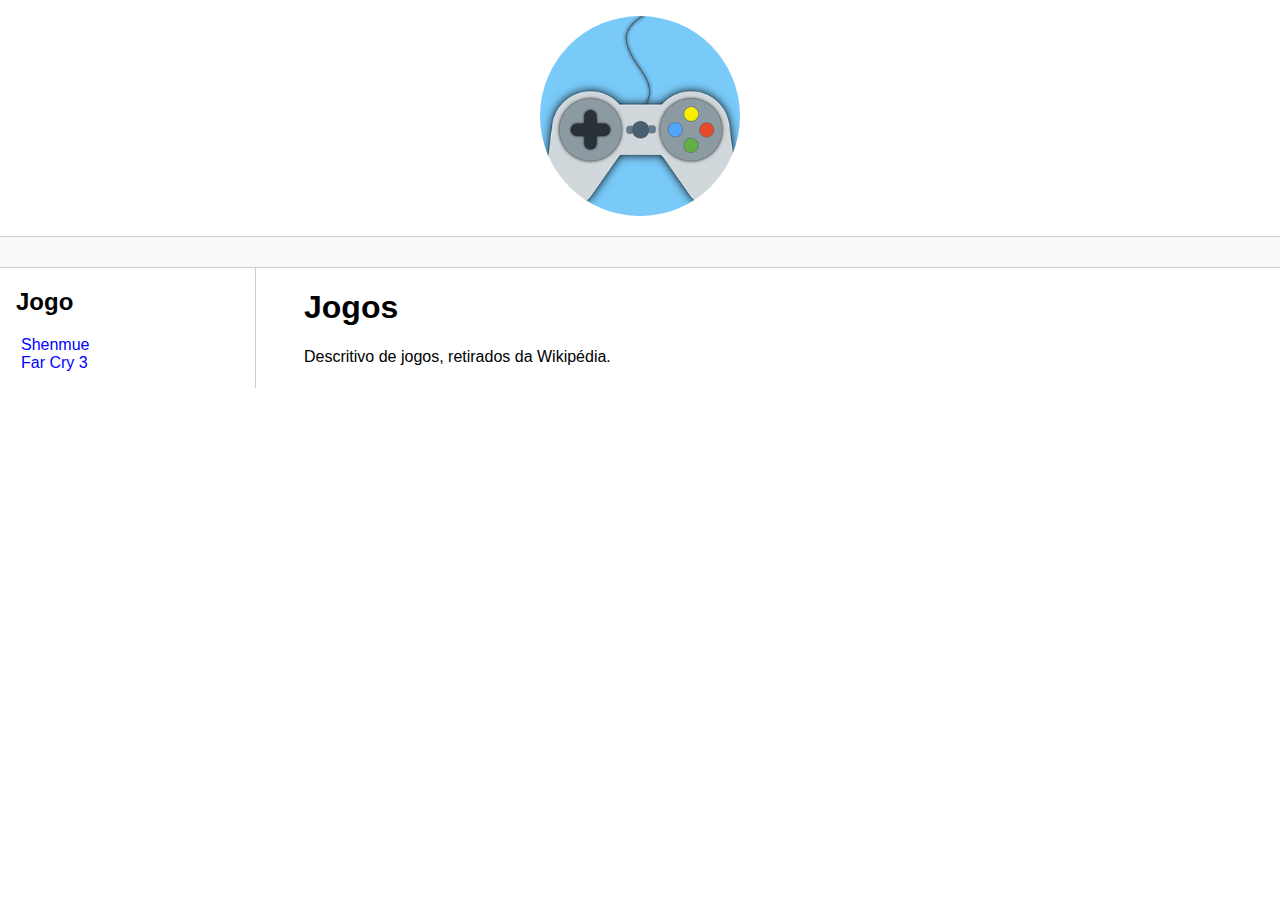
<file: index.html>
<!DOCTYPE html>
<html lang="pt-br">

<head>
    <meta charset="UTF-8">
    <meta http-equiv="X-UA-Compatible" content="IE=edge">
    <meta name="viewport" content="width=device-width, initial-scale=1.0">
    <title>Jogos</title>
    <link rel="stylesheet" href="css/style.css">
</head>

<body>

    <header>
        <figure class="logo">
            <img src="image/logo.png" width="200" alt="logo da página: um desenho de um joystick de vídeo game"/>
        </figure>
    </header>

    <nav class="bar"></nav>

    <div class="content">
        <nav class="sidebar">
            <h2>Jogo</h2>
            <ul>
                <li><a href="shenmue.html">Shenmue</a></li>
                <li><a href="far-cry 3.html">Far Cry 3</a></li>
            </ul>
        </nav>

        <main>
            <h1>Jogos</h1>

            <p>Descritivo de jogos, retirados da Wikipédia.</p>
        </main>
    </div>

    <footer>

    </footer>
</body>

</html>
</file>
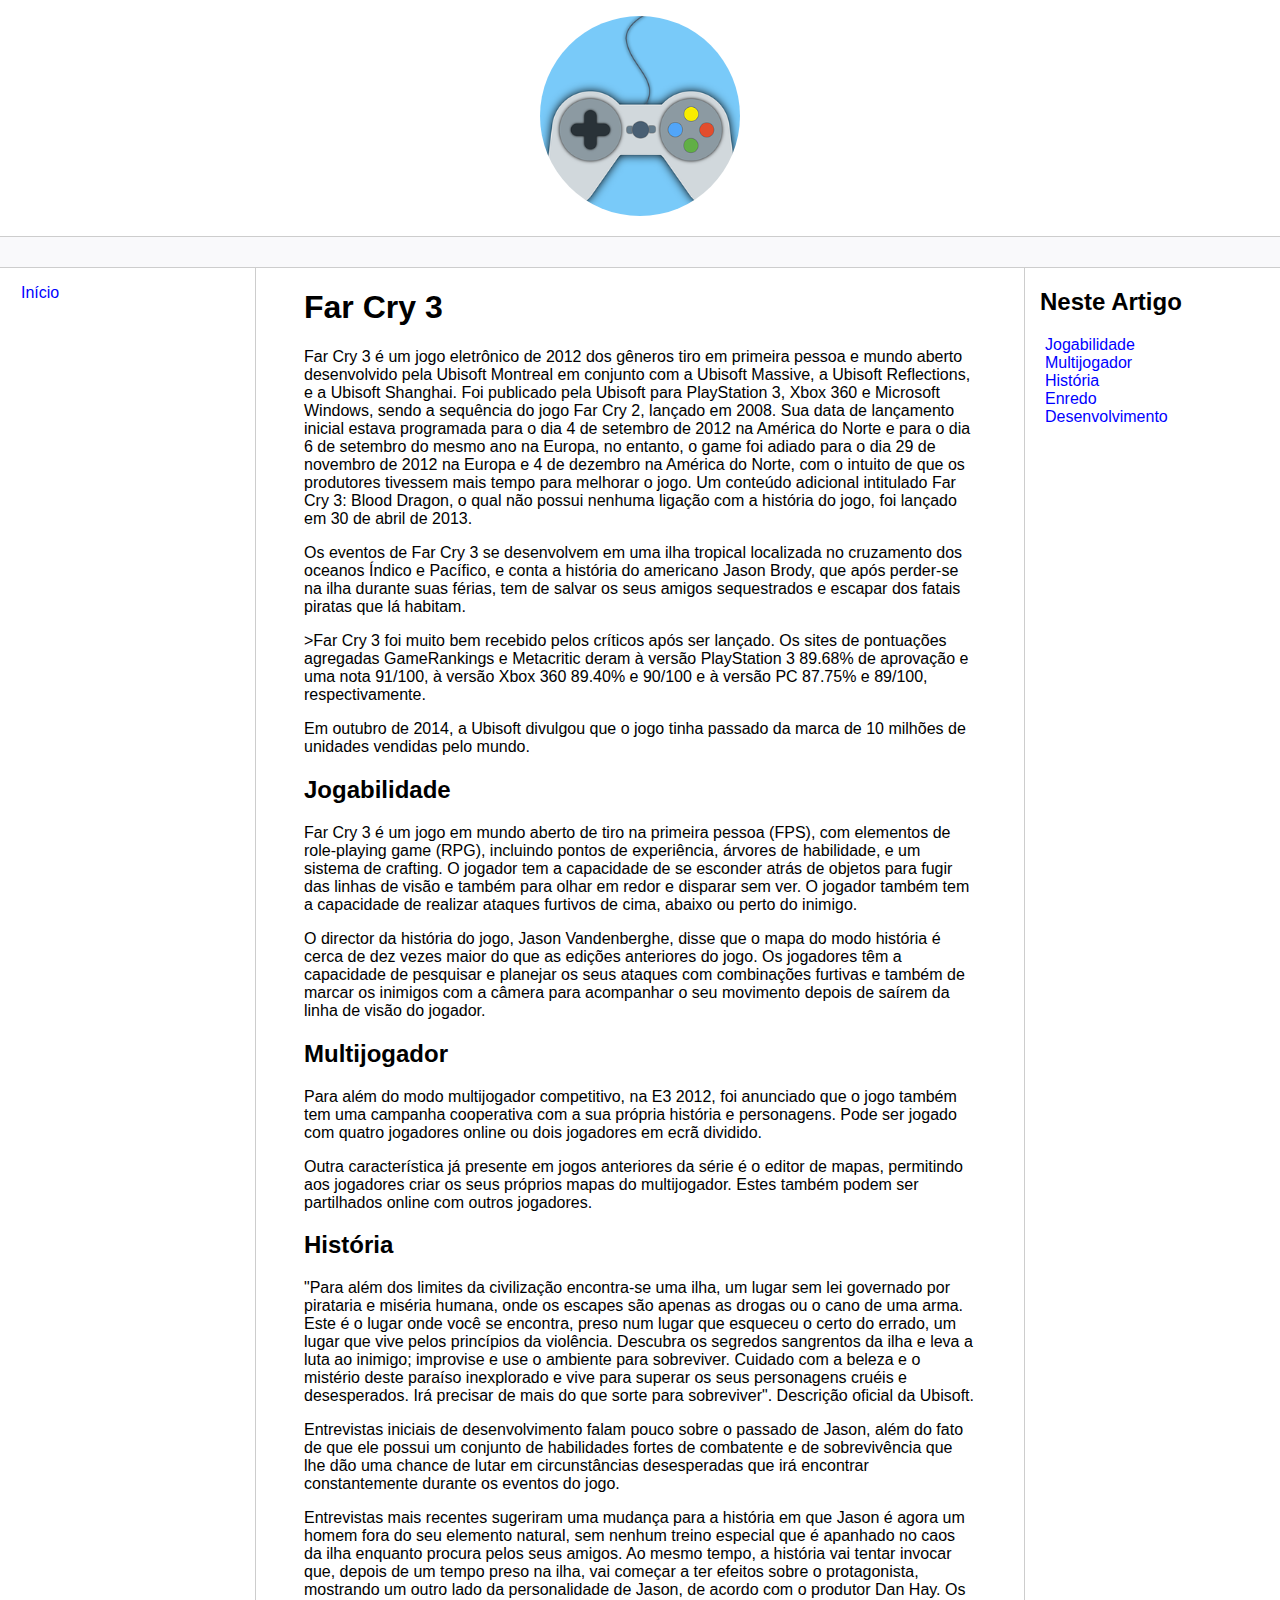
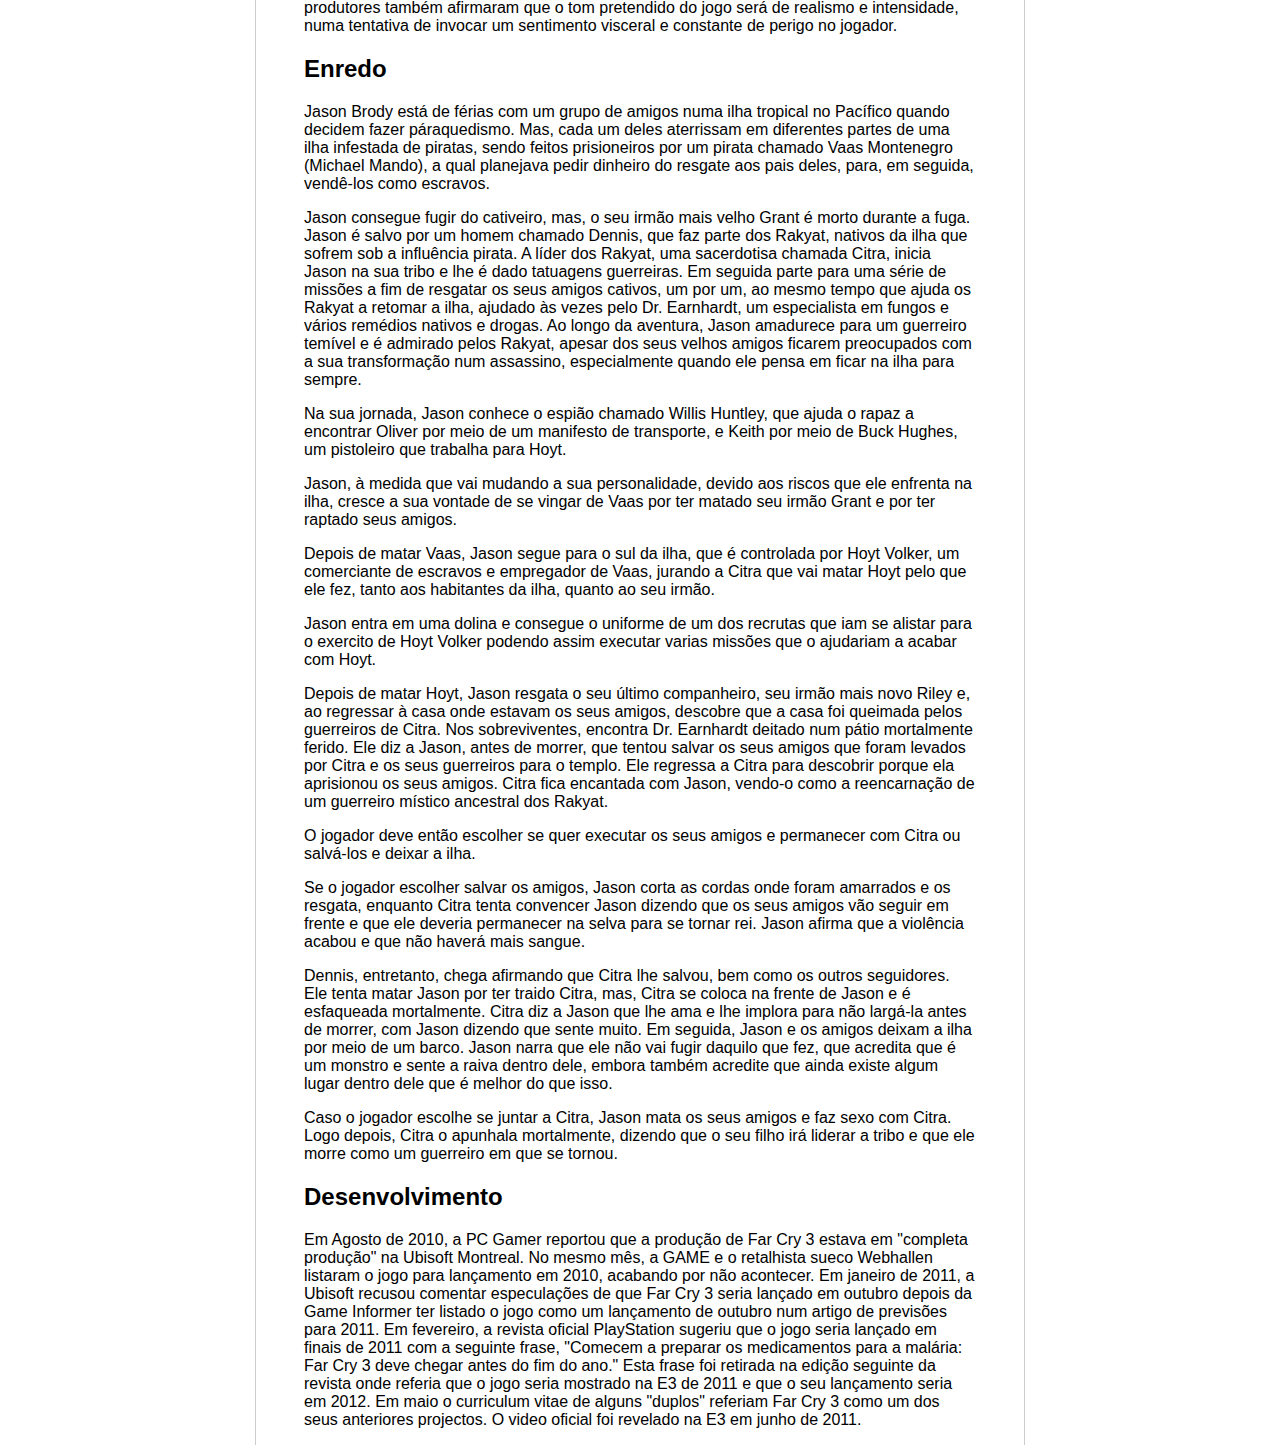
<file: far-cry 3.html>
<!DOCTYPE html>
<html lang="pt-br">

<head>
    <meta charset="UTF-8">
    <meta http-equiv="X-UA-Compatible" content="IE=edge">
    <meta name="viewport" content="width=device-width, initial-scale=1.0">
    <title>Far Cry 3</title>
    <link rel="stylesheet" href="css/style.css">
</head>

<body>

    <header>
        <figure class="logo">
            <img src="image/logo.png" width="200" alt="logo da página: um desenho de um joystick de vídeo game"/>
        </figure>
    </header>

    <nav class="bar"></nav>

    <div class="content">
        <nav class="sidebar">
            <ul>
                <li><a href="index.html">Início</a></li>
            </ul>
        </nav>

        <main>
            <h1>Far Cry 3</h1>

            <p>Far Cry 3 é um jogo eletrônico de 2012 dos gêneros tiro em primeira pessoa e mundo aberto desenvolvido pela
            Ubisoft Montreal em conjunto com a Ubisoft Massive, a Ubisoft Reflections, e a Ubisoft Shanghai. Foi
            publicado pela Ubisoft para PlayStation 3, Xbox 360 e Microsoft Windows, sendo a sequência do jogo Far Cry
            2, lançado em 2008. Sua data de lançamento inicial estava programada para o dia 4 de setembro de 2012 na
            América do Norte e para o dia 6 de setembro do mesmo ano na Europa, no entanto, o game foi adiado para o dia
            29 de novembro de 2012 na Europa e 4 de dezembro na América do Norte, com o intuito de que os produtores
            tivessem mais tempo para melhorar o jogo. Um conteúdo adicional intitulado Far Cry 3: Blood Dragon, o
            qual não possui nenhuma ligação com a história do jogo, foi lançado em 30 de abril de 2013.</p>

            <p>Os eventos de Far Cry 3 se desenvolvem em uma ilha tropical localizada no cruzamento dos oceanos Índico e
            Pacífico, e conta a história do americano Jason Brody, que após perder-se na ilha durante suas férias,
            tem de salvar os seus amigos sequestrados e escapar dos fatais piratas que lá habitam.</p>

            <p>>Far Cry 3 foi muito bem recebido pelos críticos após ser lançado. Os sites de pontuações agregadas
            GameRankings e Metacritic deram à versão PlayStation 3 89.68% de aprovação e uma nota 91/100, à
            versão Xbox 360 89.40% e 90/100 e à versão PC 87.75% e 89/100, respectivamente.</p>

            <p>Em outubro de 2014, a Ubisoft divulgou que o jogo tinha passado da marca de 10 milhões de unidades vendidas
            pelo mundo.</p>

            <h2 id="jogabilidade">Jogabilidade</h2>

            <p>Far Cry 3 é um jogo em mundo aberto de tiro na primeira pessoa (FPS), com elementos de role-playing game
            (RPG), incluindo pontos de experiência, árvores de habilidade, e um sistema de crafting. O jogador tem a
            capacidade de se esconder atrás de objetos para fugir das linhas de visão e também para olhar em redor e
            disparar sem ver. O jogador também tem a capacidade de realizar ataques furtivos de cima, abaixo ou perto do
            inimigo.</p>

            <p>O director da história do jogo, Jason Vandenberghe, disse que o mapa do modo história é cerca de dez vezes
            maior do que as edições anteriores do jogo. Os jogadores têm a capacidade de pesquisar e planejar os seus
            ataques com combinações furtivas e também de marcar os inimigos com a câmera para acompanhar o seu movimento
            depois de saírem da linha de visão do jogador.</p>

            <h2>Multijogador</h2>
            <p>Para além do modo multijogador competitivo, na E3 2012, foi anunciado que o jogo também tem uma campanha
            cooperativa com a sua própria história e personagens. Pode ser jogado com quatro jogadores online ou dois
            jogadores em ecrã dividido.</p>

            <p>Outra característica já presente em jogos anteriores da série é o editor de mapas, permitindo aos jogadores
            criar os seus próprios mapas do multijogador. Estes também podem ser partilhados online com outros
            jogadores.</p>

            <h2 id="historia">História</h2>

            <p>"Para além dos limites da civilização encontra-se uma ilha, um lugar sem lei governado por pirataria e
            miséria humana, onde os escapes são apenas as drogas ou o cano de uma arma. Este é o lugar onde você se
            encontra, preso num lugar que esqueceu o certo do errado, um lugar que vive pelos princípios da violência.
            Descubra os segredos sangrentos da ilha e leva a luta ao inimigo; improvise e use o ambiente para
            sobreviver. Cuidado com a beleza e o mistério deste paraíso inexplorado e vive para superar
            os seus personagens cruéis e desesperados. Irá precisar de mais do que sorte para sobreviver".
            Descrição oficial da Ubisoft.</p>

            <p>Entrevistas iniciais de desenvolvimento falam pouco sobre o passado de Jason, além do fato de que ele possui
            um conjunto de habilidades fortes de combatente e de sobrevivência que lhe dão uma chance de lutar em
            circunstâncias desesperadas que irá encontrar constantemente durante os eventos do jogo.</p>

            <p>Entrevistas mais recentes sugeriram uma mudança para a história em que Jason é agora um homem fora do seu
            elemento natural, sem nenhum treino especial que é apanhado no caos da ilha enquanto procura pelos seus
            amigos. Ao mesmo tempo, a história vai tentar invocar que, depois de um tempo preso na ilha, vai começar a
            ter efeitos sobre o protagonista, mostrando um outro lado da personalidade de Jason, de acordo com o
            produtor Dan Hay. Os produtores também afirmaram que o tom pretendido do jogo será de realismo e
            intensidade, numa tentativa de invocar um sentimento visceral e constante de perigo no jogador.</p>

            <h2 id="enredo">Enredo</h2>

            <p>Jason Brody está de férias com um grupo de amigos numa ilha tropical no Pacífico quando decidem fazer
            páraquedismo. Mas, cada um deles aterrissam em diferentes partes de uma ilha infestada de piratas, sendo
            feitos prisioneiros por um pirata chamado Vaas Montenegro (Michael Mando), a qual planejava pedir dinheiro
            do resgate aos pais deles, para, em seguida, vendê-los como escravos.</p>

            <p>Jason consegue fugir do cativeiro, mas, o seu irmão mais velho Grant é morto durante a fuga. Jason é salvo
            por um homem chamado Dennis, que faz parte dos Rakyat, nativos da ilha que sofrem sob a influência pirata. A
            líder dos Rakyat, uma sacerdotisa chamada Citra, inicia Jason na sua tribo e lhe é dado tatuagens
            guerreiras. Em seguida parte para uma série de missões a fim de resgatar os seus amigos cativos, um por um,
            ao mesmo tempo que ajuda os Rakyat a retomar a ilha, ajudado às vezes pelo Dr. Earnhardt, um especialista em
            fungos e vários remédios nativos e drogas. Ao longo da aventura, Jason amadurece para um guerreiro temível e
            é admirado pelos Rakyat, apesar dos seus velhos amigos ficarem preocupados com a sua transformação num
            assassino, especialmente quando ele pensa em ficar na ilha para sempre.</p>

            <p>Na sua jornada, Jason conhece o espião chamado Willis Huntley, que ajuda o rapaz a encontrar Oliver por meio
            de um manifesto de transporte, e Keith por meio de Buck Hughes, um pistoleiro que trabalha para Hoyt.</p>

            <p>Jason, à medida que vai mudando a sua personalidade, devido aos riscos que ele enfrenta na ilha, cresce a
            sua vontade de se vingar de Vaas por ter matado seu irmão Grant e por ter raptado seus amigos.</p>

            <p>Depois de matar Vaas, Jason segue para o sul da ilha, que é controlada por Hoyt Volker, um comerciante de
            escravos e empregador de Vaas, jurando a Citra que vai matar Hoyt pelo que ele fez, tanto aos habitantes da
            ilha, quanto ao seu irmão.</p>

            <p>Jason entra em uma dolina e consegue o uniforme de um dos recrutas que iam se alistar para o exercito de
            Hoyt Volker podendo assim executar varias missões que o ajudariam a acabar com Hoyt.</p>

            <p>Depois de matar Hoyt, Jason resgata o seu último companheiro, seu irmão mais novo Riley e, ao regressar à
            casa onde estavam os seus amigos, descobre que a casa foi queimada pelos guerreiros de Citra. Nos
            sobreviventes, encontra Dr. Earnhardt deitado num pátio mortalmente ferido. Ele diz a Jason, antes de
            morrer, que tentou salvar os seus amigos que foram levados por Citra e os seus guerreiros para o templo. Ele
            regressa a Citra para descobrir porque ela aprisionou os seus amigos. Citra fica encantada com Jason,
            vendo-o como a reencarnação de um guerreiro místico ancestral dos Rakyat.</p>

            <p>O jogador deve então escolher se quer executar os seus amigos e permanecer com Citra ou salvá-los e deixar a
            ilha.</p>

            <p>Se o jogador escolher salvar os amigos, Jason corta as cordas onde foram amarrados e os resgata, enquanto
            Citra tenta convencer Jason dizendo que os seus amigos vão seguir em frente e que ele deveria permanecer na
            selva para se tornar rei. Jason afirma que a violência acabou e que não haverá mais sangue.

            <p>Dennis, entretanto, chega afirmando que Citra lhe salvou, bem como os outros seguidores. Ele tenta matar
            Jason por ter traido Citra, mas, Citra se coloca na frente de Jason e é esfaqueada mortalmente. Citra diz a
            Jason que lhe ama e lhe implora para não largá-la antes de morrer, com Jason dizendo que sente muito. Em
            seguida, Jason e os amigos deixam a ilha por meio de um barco. Jason narra que ele não vai fugir daquilo que
            fez, que acredita que é um monstro e sente a raiva dentro dele, embora também acredite que ainda existe
            algum lugar dentro dele que é melhor do que isso.</p>

            <p>Caso o jogador escolhe se juntar a Citra, Jason mata os seus amigos e faz sexo com Citra. Logo depois, Citra
            o apunhala mortalmente, dizendo que o seu filho irá liderar a tribo e que ele morre como um guerreiro em que
            se tornou.</p>

            <h2 id="desenvolvimento">Desenvolvimento</h2>

            <p>Em Agosto de 2010, a PC Gamer reportou que a produção de Far Cry 3 estava em "completa produção" na Ubisoft
            Montreal. No mesmo mês, a GAME e o retalhista sueco Webhallen listaram o jogo para lançamento em 2010,
            acabando por não acontecer. Em janeiro de 2011, a Ubisoft recusou comentar especulações de que Far Cry 3
            seria lançado em outubro depois da Game Informer ter listado o jogo como um lançamento de outubro num artigo
            de previsões para 2011. Em fevereiro, a revista oficial PlayStation sugeriu que o jogo seria lançado em
            finais de 2011 com a seguinte frase, "Comecem a preparar os medicamentos para a malária: Far Cry 3 deve
            chegar antes do fim do ano." Esta frase foi retirada na edição seguinte da revista onde referia que o
            jogo seria mostrado na E3 de 2011 e que o seu lançamento seria em 2012. Em maio o curriculum vitae de alguns
            "duplos" referiam Far Cry 3 como um dos seus anteriores projectos. O video oficial foi revelado na E3 em
            junho de 2011.</p>



        </main>

        <nav class="anchors">
            <h2>Neste Artigo</h2>
            <ul>
                <li><a href="#jogabilidade">Jogabilidade</a></li>
                <li><a href="#multijogador">Multijogador</a></li>
                <li><a href="#historia">História</a></li>
                <li><a href="#enredo">Enredo</a></li>
                <li><a href="#desenvolvimento">Desenvolvimento</a></li>

            </ul>
        </nav>
    </div>

    <footer>

    </footer>
</body>

</html>
</file>
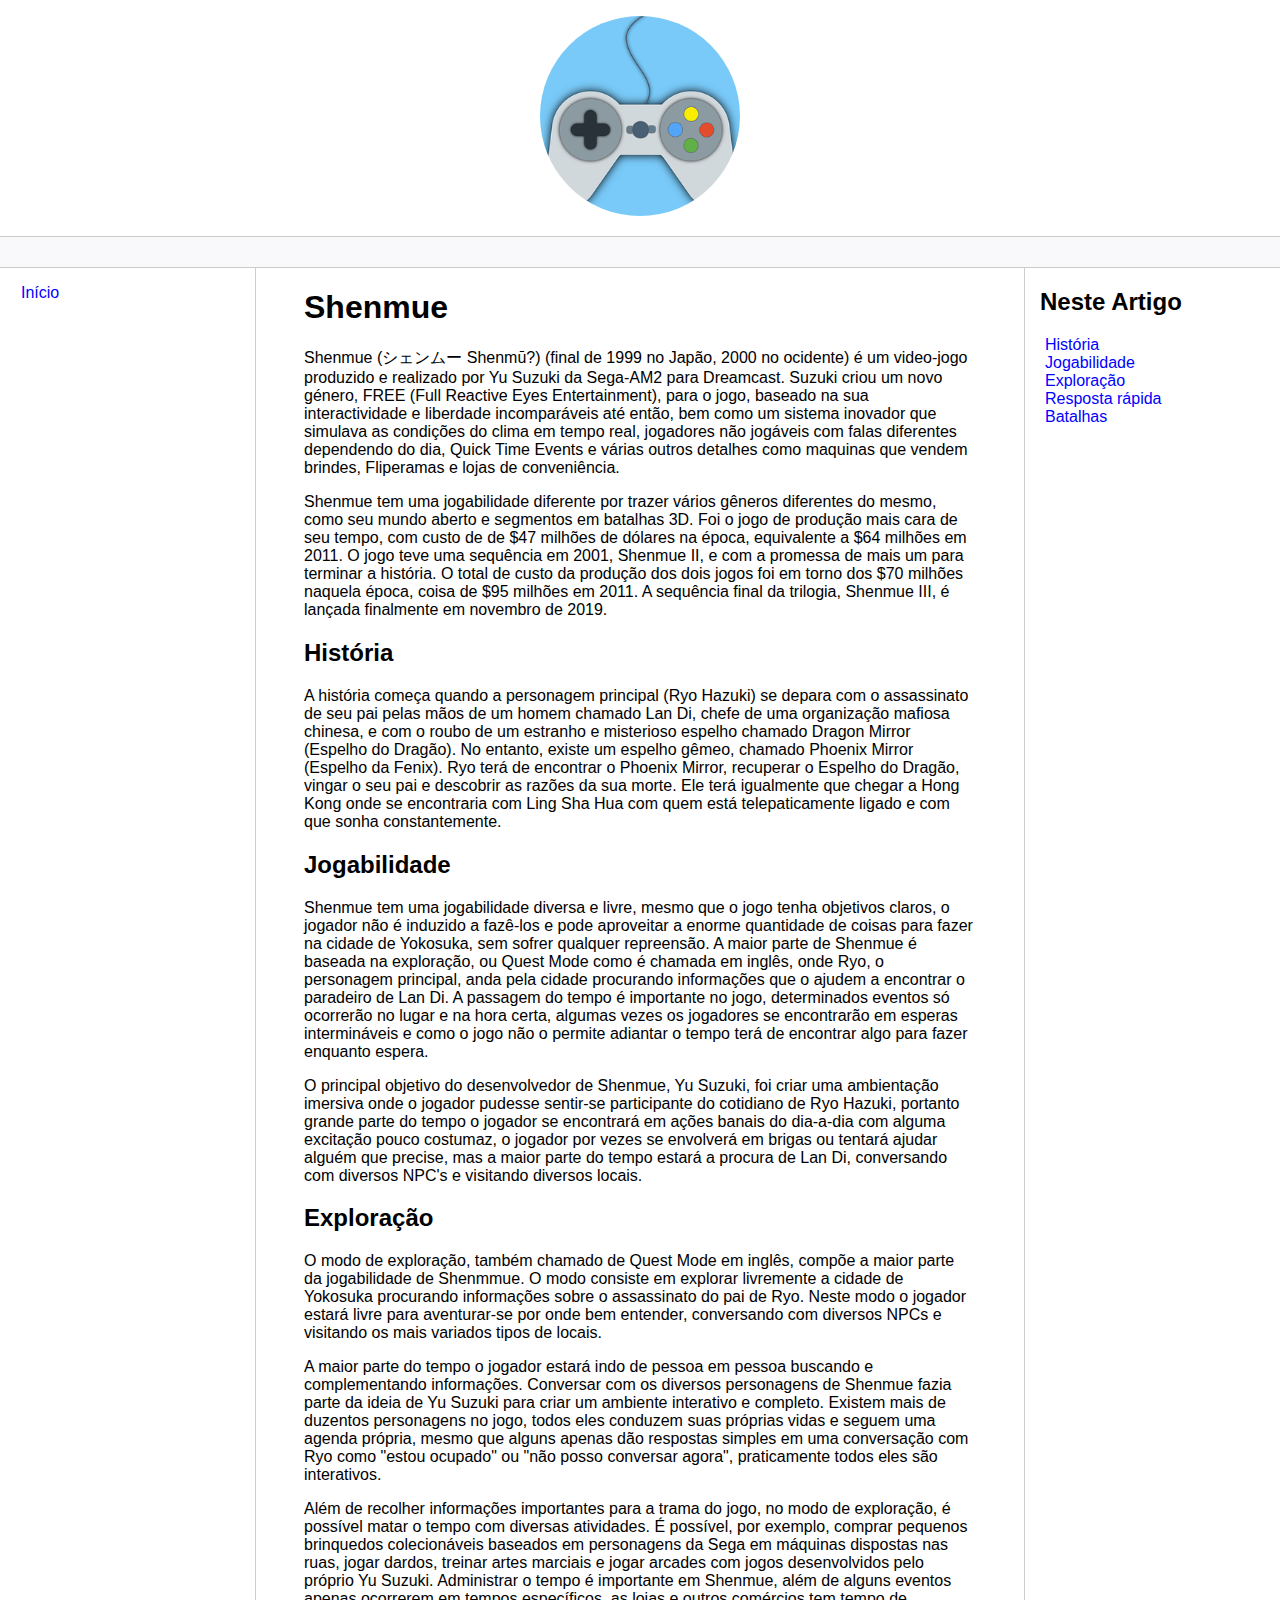
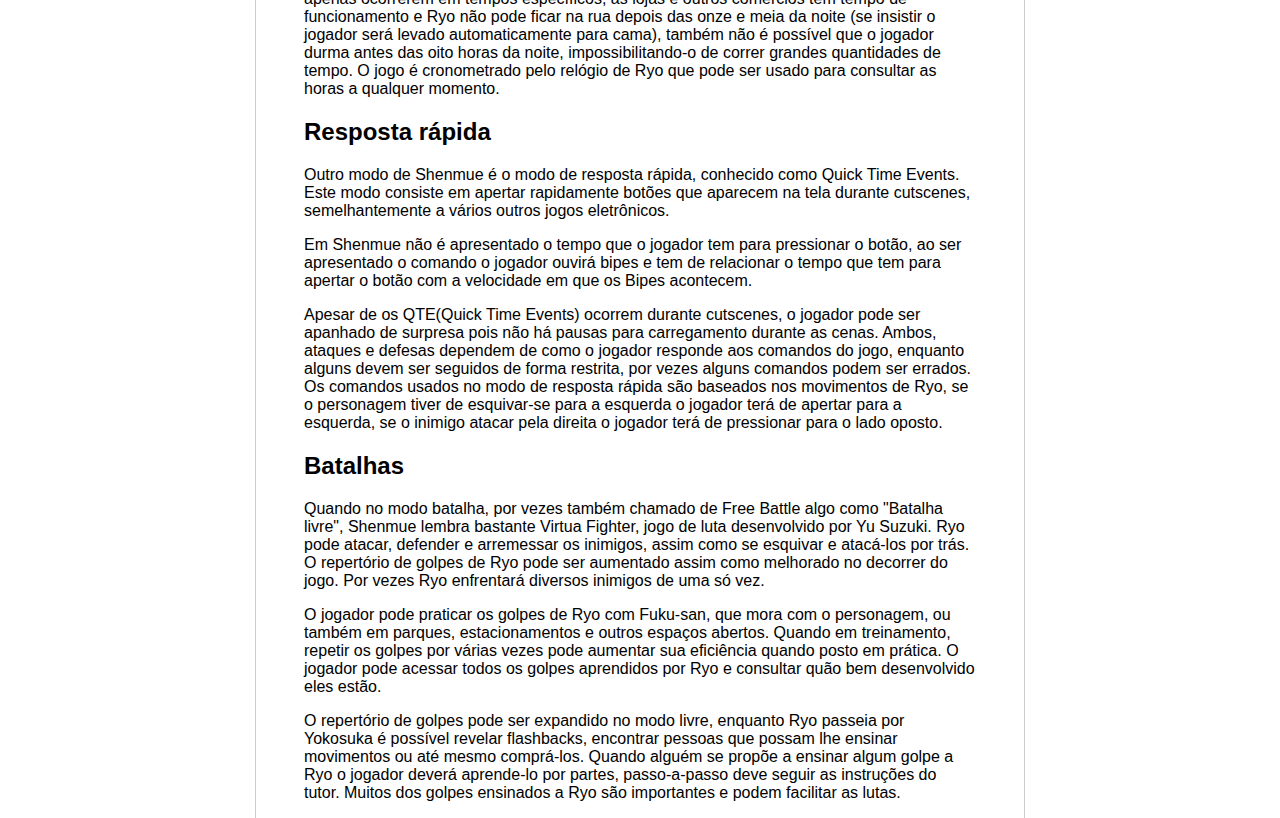
<file: shenmue.html>
<!DOCTYPE html>
<html lang="pt-br">

<head>
    <meta charset="UTF-8">
    <meta http-equiv="X-UA-Compatible" content="IE=edge">
    <meta name="viewport" content="width=device-width, initial-scale=1.0">
    <title>Shenmue</title>
    <link rel="stylesheet" href="css/style.css">
</head>

<body>

    <header>
        <figure class="logo">
            <img src="image/logo.png" width="200" alt="logo da página: um desenho de um joystick de vídeo game"/>
        </figure>
    </header>

    <nav class="bar"></nav>

    <div class="content">
        <nav class="sidebar">
            <ul>
                <li><a href="index.html">Início</a></li>
            </ul>
        </nav>

        <main>
            <h1>Shenmue</h1>

            <p>Shenmue (シェンムー Shenmū?) (final de 1999 no Japão, 2000 no ocidente) é um video-jogo produzido e realizado
                por Yu Suzuki da Sega-AM2 para Dreamcast. Suzuki criou um novo género, FREE (Full Reactive Eyes
                Entertainment), para o jogo, baseado na sua interactividade e liberdade incomparáveis até então, bem
                como um sistema
                inovador que simulava as condições do clima em tempo real, jogadores não jogáveis com falas diferentes
                dependendo do dia, Quick Time Events e várias outros detalhes como maquinas que vendem brindes,
                Fliperamas e lojas de conveniência.</p>

            <p>Shenmue tem uma jogabilidade diferente por trazer vários gêneros diferentes do mesmo, como seu mundo
                aberto e segmentos em batalhas 3D. Foi o jogo de produção mais cara de seu tempo, com custo de de $47
                milhões
                de dólares na época, equivalente a $64 milhões em 2011. O jogo teve uma sequência em 2001, Shenmue II, e
                com a promessa de mais um para terminar a história. O total de custo da produção dos dois jogos foi em
                torno
                dos $70 milhões naquela época, coisa de $95 milhões em 2011. A sequência final da trilogia, Shenmue III,
                é
                lançada finalmente em novembro de 2019.</p>

            <h2 id="historia">História</h2>

            <p>A história começa quando a personagem principal (Ryo Hazuki) se depara com o assassinato de seu pai pelas
                mãos de um homem chamado Lan Di, chefe de uma organização mafiosa chinesa, e com o roubo de um estranho
                e misterioso espelho chamado Dragon Mirror (Espelho do Dragão). No entanto, existe um espelho gêmeo,
                chamado Phoenix Mirror (Espelho da Fenix). Ryo terá de encontrar o Phoenix Mirror, recuperar o Espelho
                do
                Dragão, vingar o seu pai e descobrir as razões da sua morte. Ele terá igualmente que chegar a Hong Kong
                onde se
                encontraria com Ling Sha Hua com quem está telepaticamente ligado e com que sonha constantemente.</p>


            <h2 id="jogabilidade">Jogabilidade</h2>

            <p>Shenmue tem uma jogabilidade diversa e livre, mesmo que o jogo tenha objetivos claros, o jogador não é
                induzido a fazê-los e pode aproveitar a enorme quantidade de coisas para fazer na cidade de Yokosuka,
                sem sofrer qualquer repreensão. A maior parte de Shenmue é baseada na exploração, ou Quest Mode como é
                chamada em inglês, onde Ryo, o personagem principal, anda pela cidade procurando informações que o
                ajudem a
                encontrar o paradeiro de Lan Di. A passagem do tempo é importante no jogo, determinados eventos só
                ocorrerão no lugar e na hora certa, algumas vezes os jogadores se encontrarão em esperas intermináveis e
                como o
                jogo não o permite adiantar o tempo terá de encontrar algo para fazer enquanto espera.</p>

            <p>O principal objetivo do desenvolvedor de Shenmue, Yu Suzuki, foi criar uma ambientação imersiva onde o
                jogador pudesse sentir-se participante do cotidiano de Ryo Hazuki, portanto grande parte do tempo o
                jogador se encontrará em ações banais do dia-a-dia com alguma excitação pouco costumaz, o jogador por
                vezes se
                envolverá em brigas ou tentará ajudar alguém que precise, mas a maior parte do tempo estará a procura de
                Lan Di, conversando com diversos NPC's e visitando diversos locais.</p>

            <h2 id="exploracao">Exploração</h2>

            <p>O modo de exploração, também chamado de Quest Mode em inglês, compõe a maior parte da jogabilidade de
                Shenmmue. O modo consiste em explorar livremente a cidade de Yokosuka procurando informações sobre o
                assassinato do pai de Ryo. Neste modo o jogador estará livre para aventurar-se por onde bem entender,
                conversando com diversos NPCs e visitando os mais variados tipos de locais.</p>

            <p>A maior parte do tempo o jogador estará indo de pessoa em pessoa buscando e complementando informações.
                Conversar com os diversos personagens de Shenmue fazia parte da ideia de Yu Suzuki para criar um
                ambiente interativo e completo. Existem mais de duzentos personagens no jogo, todos eles conduzem suas
                próprias
                vidas e seguem uma agenda própria, mesmo que alguns apenas dão respostas simples em uma conversação com
                Ryo
                como "estou ocupado" ou "não posso conversar agora", praticamente todos eles são interativos.</p>

            <p>Além de recolher informações importantes para a trama do jogo, no modo de exploração, é possível matar o
                tempo com diversas atividades. É possível, por exemplo, comprar pequenos brinquedos colecionáveis
                baseados
                em personagens da Sega em máquinas dispostas nas ruas, jogar dardos, treinar artes marciais e jogar
                arcades com jogos desenvolvidos pelo próprio Yu Suzuki. Administrar o tempo é importante em Shenmue,
                além de
                alguns eventos apenas ocorrerem em tempos específicos, as lojas e outros comércios tem tempo de
                funcionamento e
                Ryo não pode ficar na rua depois das onze e meia da noite (se insistir o jogador será levado
                automaticamente
                para cama), também não é possível que o jogador durma antes das oito horas da noite, impossibilitando-o
                de correr grandes quantidades de tempo. O jogo é cronometrado pelo relógio de Ryo que pode ser usado
                para
                consultar as horas a qualquer momento.</p>

            <h2 id="resposta">Resposta rápida</h2>
            <p>Outro modo de Shenmue é o modo de resposta rápida, conhecido como Quick Time Events. Este modo consiste em
            apertar rapidamente botões que aparecem na tela durante cutscenes, semelhantemente a vários outros jogos
            eletrônicos.</p>

           <p>Em Shenmue não é apresentado o tempo que o jogador tem para pressionar o botão, ao ser apresentado o comando
            o jogador ouvirá bipes e tem de relacionar o tempo que tem para apertar o botão com a velocidade em que os
            Bipes acontecem.</p>

        <p>Apesar de os QTE(Quick Time Events) ocorrem durante cutscenes, o jogador pode ser apanhado de surpresa pois
            não há pausas para carregamento durante as cenas. Ambos, ataques e defesas dependem de como o jogador
            responde aos comandos do jogo, enquanto alguns devem ser seguidos de forma restrita, por vezes alguns
            comandos podem ser errados. Os comandos usados no modo de resposta rápida são baseados nos movimentos de
            Ryo, se o personagem tiver de esquivar-se para a esquerda o jogador terá de apertar para a esquerda, se o
            inimigo atacar pela direita o jogador terá de pressionar para o lado oposto.</p>

            <h2 id="batalhas">Batalhas</h2>

            <p>Quando no modo batalha, por vezes também chamado de Free Battle algo como "Batalha livre", Shenmue lembra
            bastante Virtua Fighter, jogo de luta desenvolvido por Yu Suzuki. Ryo pode atacar, defender e arremessar os
            inimigos, assim como se esquivar e atacá-los por trás. O repertório de golpes de Ryo pode ser aumentado
            assim como melhorado no decorrer do jogo. Por vezes Ryo enfrentará diversos inimigos de uma só vez.</p>

            <p>O jogador pode praticar os golpes de Ryo com Fuku-san, que mora com o personagem, ou também em parques,
            estacionamentos e outros espaços abertos. Quando em treinamento, repetir os golpes por várias vezes pode
            aumentar sua eficiência quando posto em prática. O jogador pode acessar todos os golpes aprendidos por Ryo e
            consultar quão bem desenvolvido eles estão.</p>

            <p>O repertório de golpes pode ser expandido no modo livre, enquanto Ryo passeia por Yokosuka é possível
            revelar flashbacks, encontrar pessoas que possam lhe ensinar movimentos ou até mesmo comprá-los. Quando
            alguém se propõe a ensinar algum golpe a Ryo o jogador deverá aprende-lo por partes, passo-a-passo deve
            seguir as instruções do tutor. Muitos dos golpes ensinados a Ryo são importantes e podem facilitar as lutas.</p>

        </main>

        <nav class="anchors">
            <h2>Neste Artigo</h2>
            <ul>
                <li><a href="#historia">História</a></li>
                <li><a href="#jogabilidade">Jogabilidade</a></li>
                <li><a href="#exploracao">Exploração</a></li>
                <li><a href="#resposta">Resposta rápida</a></li>
                <li><a href="#batalhas">Batalhas</a></li>
            </ul>
        </nav>
    </div>

    <footer>

    </footer>
</body>

</html>
</file>
<file: css/style.css>
body, html {
    margin: 0;
    padding: 0;
    font-family: 'Segoe UI', Tahoma, Geneva, Verdana, sans-serif;
}
ul { list-style: none; padding-left: 5px; }
a { color:blue; text-decoration: none;}
.bar {
    background-color: #f9f9fb;
    padding:15px;
    border-top: solid 1px #cdcdcd;
    border-bottom: solid 1px #cdcdcd;
}
.content {
    max-width: 1440px;
    margin: auto;
    grid-gap: 3rem;
    display: grid;
    gap: 3rem;
    grid-template-areas: "sidebar main anchors";
    grid-template-columns: minmax(0,15rem) minmax(0,2.5fr) minmax(0,15rem);
    padding-left: 1rem;
    padding-right: 1rem;
}
.footer {
    min-height: 100px;
    border-top: solid 1px #cdcdcd;
}
.anchors {
    border-left: solid 1px #cdcdcd;
    padding-left: 15px;
}
.sidebar {
    border-right: solid 1px #cdcdcd;
}
figure {
    text-align: center;
}

figure img{
    border-radius: 50% 50%;
}
</file>
